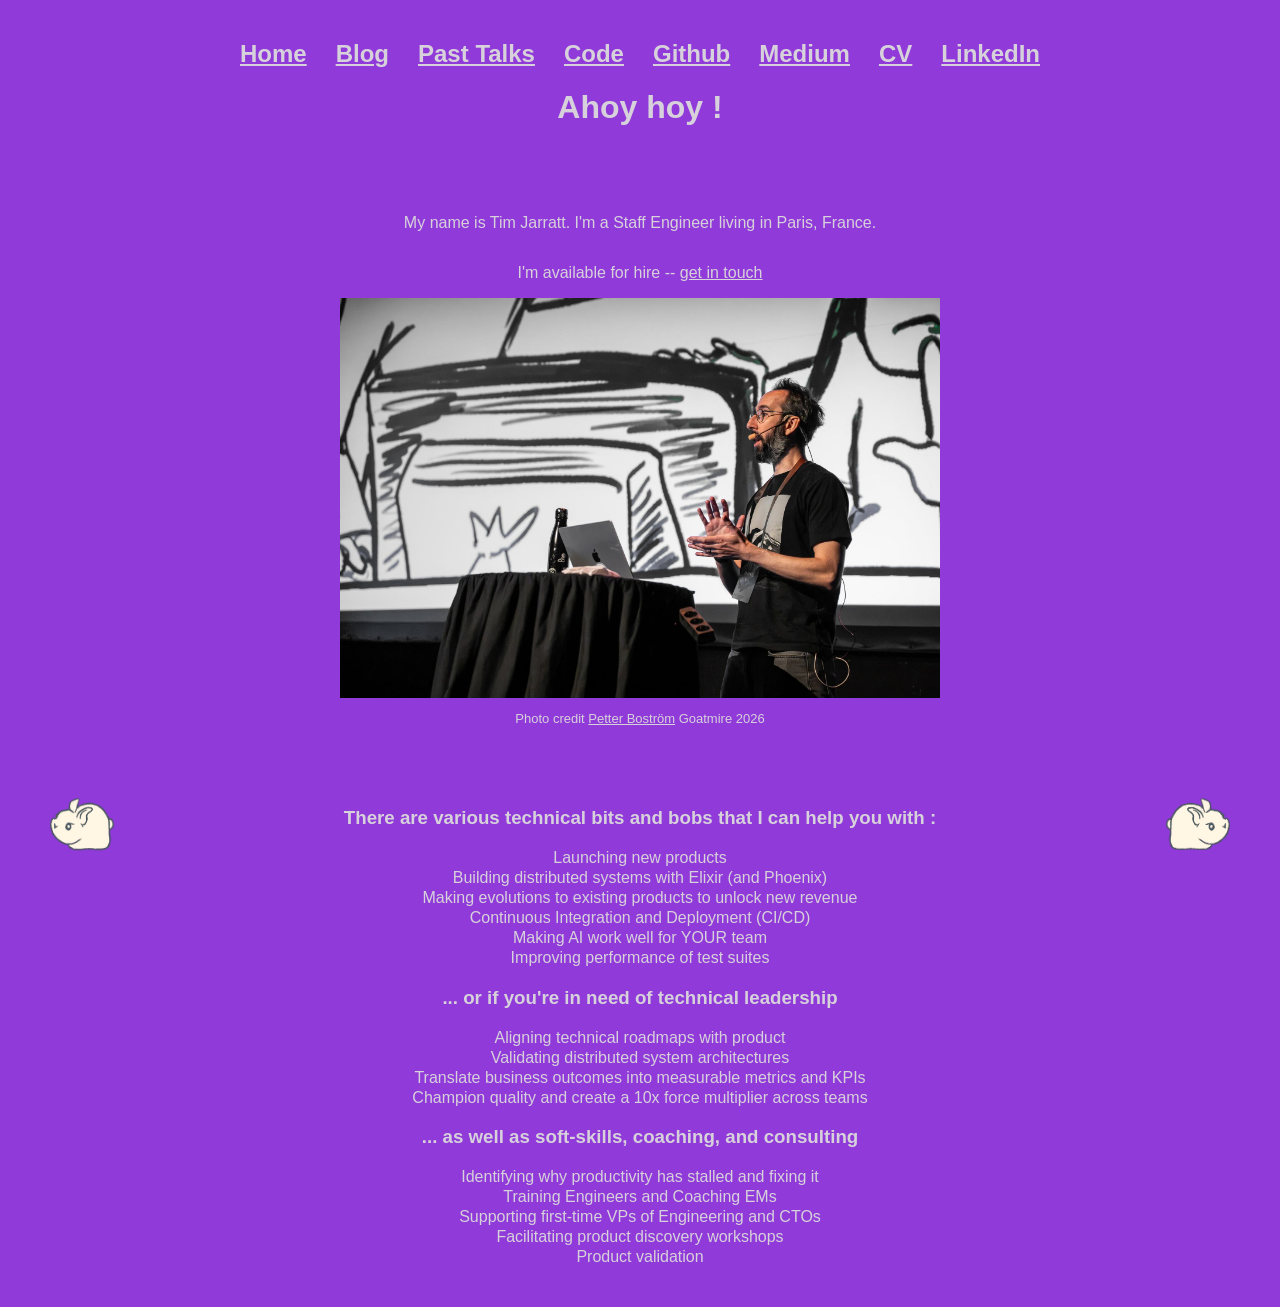
<file: docs/index.html>
<!DOCTYPE html>
<head>
  <link rel="stylesheet" href="styles.css"/>

  <link rel="preconnect" href="https://fonts.googleapis.com">
  <link rel="preconnect" href="https://fonts.gstatic.com" crossorigin>
  <link rel="preconnect" href="https://fonts.googleapis.com/css2?family=Asap+Sharp:ital,wght@0,100..900;1,100..900&display=swap">
</head>

<body>
  <nav>
    <ul>
      <li><a href="/">Home</a></li>
      <li><a href="/blog">Blog</a></li>
      <li><a href="/talks">Past Talks</a></li>
      <li><a href="https://pushin.eu/tjarratt">Code</a></li>
      <li><a href="https://github.com/tjarratt">Github</a></li>
      <li><a href="https://medium.com/@LeftSaidTim">Medium</a></li>
      <li><a href="TimJarratt-CV.pdf">CV</a></li>
      <li><a href="https://www.linkedin.com/in/%F0%9F%99%83-tim-jarratt-%F0%9F%99%83-9479335/">LinkedIn</a></li>
    </ul>
  </nav>

  <h1>Ahoy hoy&nbsp!</h1>

  <section id=bio>
    <p>My name is Tim Jarratt. I'm a Staff Engineer living in Paris, France.</p>
    <p>I'm available for hire -- <a href="hire-me.html">get in touch</a></p>
    <img src="assets/tim-jarratt-goatmire-wildhair.jpg" fetchpriority="high"/>
    <p class="attr">Photo credit <a href="https://www.linkedin.com/in/petter-bostr%C3%B6m-a72ba788/">Petter Boström</a> Goatmire 2026</p>
  </section>

  <div>
    <section>
      <h3>There are various technical bits and bobs that I can help you with&nbsp:</h3>
      <ul>
        <li>Launching new products</li>
        <li>Building distributed systems with Elixir (and Phoenix)</li>
        <li>Making evolutions to existing products to unlock new revenue</li>
        <li>Continuous Integration and Deployment (CI/CD)</li>
        <li>Making AI work well for YOUR team</li>
        <li>Improving performance of test suites</li>
      </ul>
    </section>

    <section>
      <h3>... or if you're in need of technical leadership</h3>
      <ul>
        <li>Aligning technical roadmaps with product</li>
        <li>Validating distributed system architectures</li>
        <li>Translate business outcomes into measurable metrics and KPIs</li>
        <li>Champion quality and create a 10x force multiplier across teams</li>
      </ul>
    </section>

    <section>
      <h3>... as well as soft-skills, coaching, and consulting</h3>
      <ul>
        <li>Identifying why productivity has stalled and fixing it</li>
        <li>Training Engineers and Coaching EMs</li>
        <li>Supporting first-time VPs of Engineering and CTOs</li>
        <li>Facilitating product discovery workshops</li>
        <li>Product validation</li>
      </ul>
    </section>
  </div>

  <img id=bun src="assets/Bun5.png"/>
  <a href="blog"><img id=bunbun src="assets/Bun5.png"/></a>
</body>
</file>
<file: docs/styles.css>
/* minimal reset */
ul {
  padding-left: 0px;
}

/* my styles */

nav {
  text-align: center;
}

nav>ul {
  display: flex;
  flex-direction: row;

  justify-content: space-between;
  align-items: center;
  text-align: center;

  font-weight: bold;
}

nav>ul>li {
  list-style: none;
  font-size: x-large;
}

body {
  max-width: 800px;
  margin: 40px auto;
  padding: 0 10px;

  background: #903AD9;
  color: #D7D1DB;

  font-family: "Asap Sharp", sans-serif;
}

a {
  color: #D7D1DB;
}

a:visited {
  color: #D7D1DB;
}

h1,
h2,
h3 {
  text-align: center;
}

p {
  text-align: center;
}

section>ul {
  text-align: center;
}

section>ul>li {
  list-style: none;
  line-height: 125%;
}

section#bio {
  display: flex;
  flex-direction: column;
  align-items: center;

  padding-top: 50px;
  padding-bottom: 50px;
}

section#bio img {
  width: 75%;
}

.attr {
  font-size: small;
}

img#bun {
  position: fixed;
  left: 50px;
  bottom: 50px;

  width: 5%;

  z-index: -1;

  transform: scale(-1, 1);
}

img#bunbun {
  position: fixed;
  right: 50px;
  bottom: 50px;

  width: 5%;

  z-index: -1;
}
</file>
